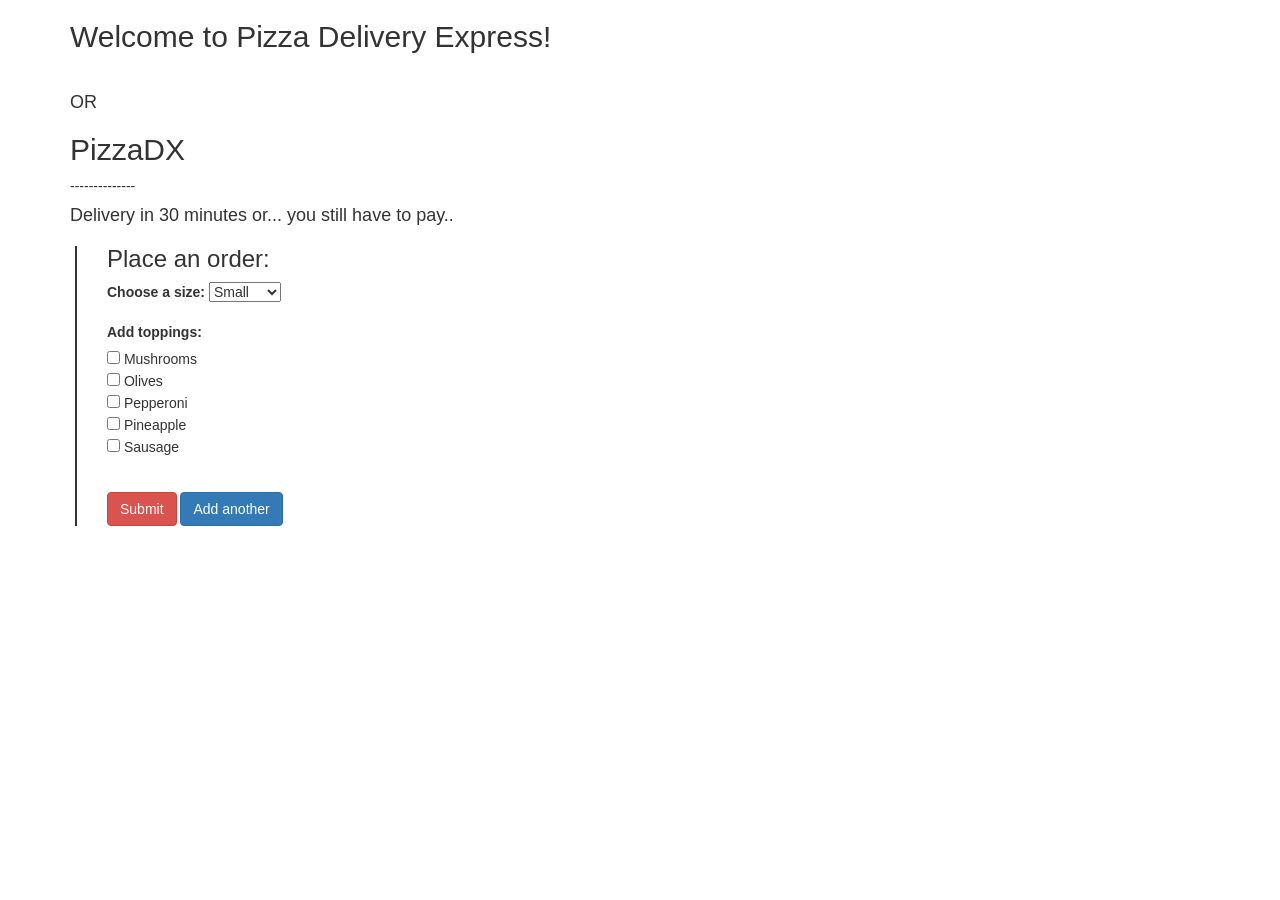
<file: index.html>
<!DOCTYPE html>
<html>
  <head>
    <link rel="stylesheet" href="https://maxcdn.bootstrapcdn.com/bootstrap/3.3.4/css/bootstrap.min.css">
    <link href="css/styles.css" rel="stylesheet" type="text/css">
    <script src="js/jquery-2.1.4.js"></script>
    <script src="js/scripts.js"></script>
    <title>Welcome to PizzaDX!</title>
  </head>
  <body>
    <div class="container">
      <div class="header">
        <h2>Welcome to Pizza Delivery Express!</h2>
        <br><h4>OR</h4>
        <h2>PizzaDX</h2>
        <p>--------------</p>
        <h4>Delivery in 30 minutes or... you still have to pay..</h4>
      </div>
      <div id="content">
      <div id="step-1">
        <h3>Place an order:</h3>
        <form id="pizza-form">
          <div id="order">
            <div class="new-pizza-form">
              <div class="form-group">
                <label for="pizza-size">Choose a size:</label>
                <select class="size" name="pizza-size" type="text">
                  <option value="Small">Small</option>
                  <option value="Medium">Medium</option>
                  <option value="Large">Large</option>
                  <option value="Sheet">Sheet</option>
                </select>
              </div>
              <div class="form-group">
                <fieldset id="form-toppings">
                  <label for="toppings">Add toppings:</label><br>
                  <input type="checkbox" name="toppings" value="mushrooms"> Mushrooms<br>
                  <input type="checkbox" name="toppings" value="olives"> Olives<br>
                  <input type="checkbox" name="toppings" value="pepperoni"> Pepperoni<br>
                  <input type="checkbox" name="toppings" value="pineapple"> Pineapple<br>
                  <input type="checkbox" name="toppings" value="sausage"> Sausage<br>
                </fieldset>
                <br>
              </div>
            </div>
          </div>
          <button type="submit" class="btn btn-danger">Submit</button>
          <span class="btn btn-primary" id="more-pizza">Add another</span>
        </form>
      </div>

      <div id="step-2">
        <h3 id="pizzas"></h3>
        <h4 id="cost"></h3>
      </div>
    </div>
    </div>
  </body>
</html>
</file>
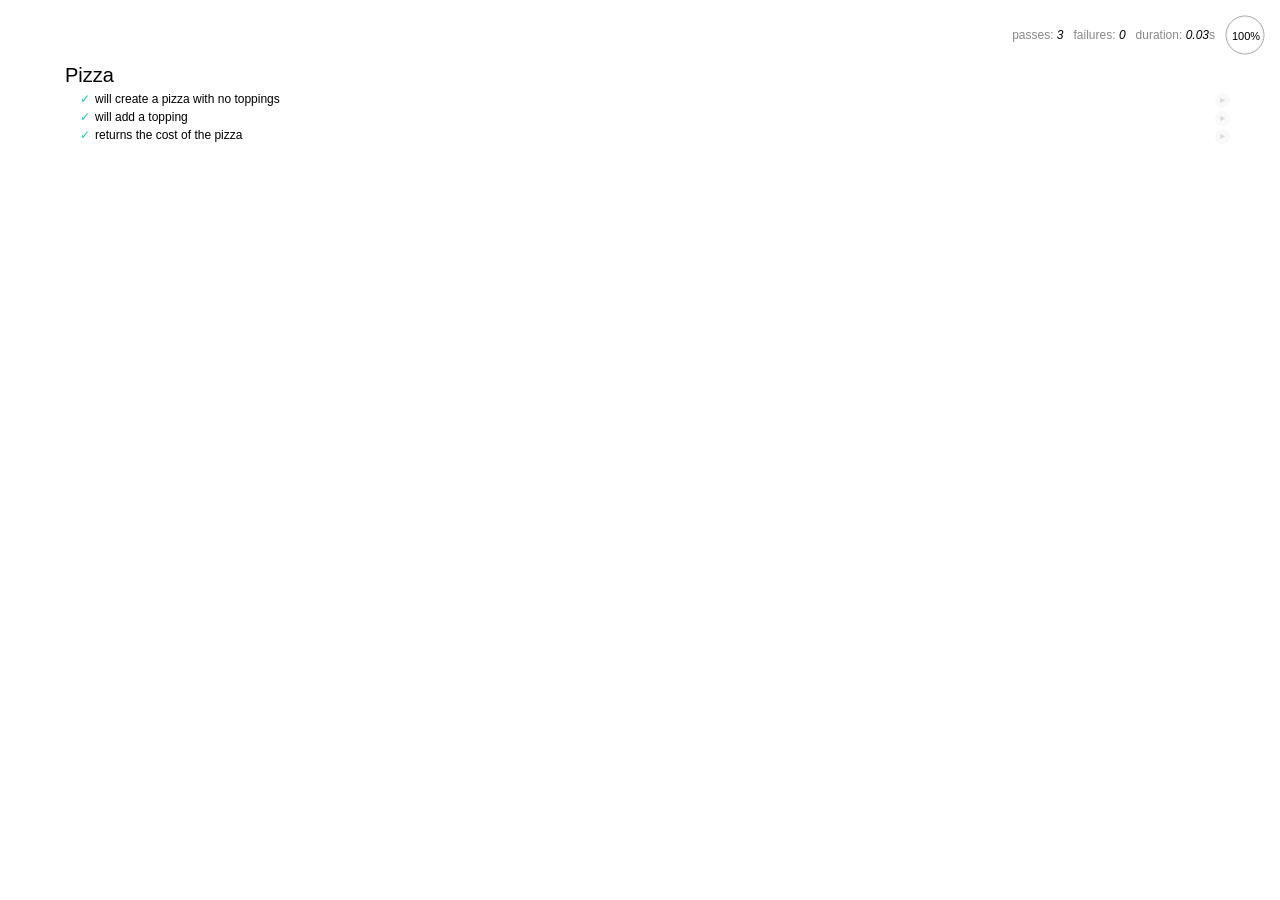
<file: spec/spec-runner.html>
<html>
  <head>
    <title>Mocha spec runner</title>
    <link rel="stylesheet" href="mocha.css">
  </head>
  <body>
    <div id="mocha"></div>
    <script src="../js/jquery-2.1.4.js"></script>
    <script src="../js/scripts.js"></script>
    <script src="mocha.js"></script>
    <script src="chai.js"></script>
    <script>mocha.setup('bdd');</script>
    <script src="specs.js"></script>
    <script>
      expect = chai.expect;
      mocha.checkLeaks();
      mocha.globals(['jQuery']);
      mocha.run();
    </script>
  </body>
</html>
</file>
<file: css/styles.css>
#content {
  margin: 5px;
  border-left: solid 2px;
  padding-left: 30px
}

#step-2 {
  display: none;
}
</file>
<file: spec/mocha.css>
@charset "utf-8";

body {
  margin:0;
}

#mocha {
  font: 20px/1.5 "Helvetica Neue", Helvetica, Arial, sans-serif;
  margin: 60px 50px;
}

#mocha ul,
#mocha li {
  margin: 0;
  padding: 0;
}

#mocha ul {
  list-style: none;
}

#mocha h1,
#mocha h2 {
  margin: 0;
}

#mocha h1 {
  margin-top: 15px;
  font-size: 1em;
  font-weight: 200;
}

#mocha h1 a {
  text-decoration: none;
  color: inherit;
}

#mocha h1 a:hover {
  text-decoration: underline;
}

#mocha .suite .suite h1 {
  margin-top: 0;
  font-size: .8em;
}

#mocha .hidden {
  display: none;
}

#mocha h2 {
  font-size: 12px;
  font-weight: normal;
  cursor: pointer;
}

#mocha .suite {
  margin-left: 15px;
}

#mocha .test {
  margin-left: 15px;
  overflow: hidden;
}

#mocha .test.pending:hover h2::after {
  content: '(pending)';
  font-family: arial, sans-serif;
}

#mocha .test.pass.medium .duration {
  background: #c09853;
}

#mocha .test.pass.slow .duration {
  background: #b94a48;
}

#mocha .test.pass::before {
  content: '✓';
  font-size: 12px;
  display: block;
  float: left;
  margin-right: 5px;
  color: #00d6b2;
}

#mocha .test.pass .duration {
  font-size: 9px;
  margin-left: 5px;
  padding: 2px 5px;
  color: #fff;
  -webkit-box-shadow: inset 0 1px 1px rgba(0,0,0,.2);
  -moz-box-shadow: inset 0 1px 1px rgba(0,0,0,.2);
  box-shadow: inset 0 1px 1px rgba(0,0,0,.2);
  -webkit-border-radius: 5px;
  -moz-border-radius: 5px;
  -ms-border-radius: 5px;
  -o-border-radius: 5px;
  border-radius: 5px;
}

#mocha .test.pass.fast .duration {
  display: none;
}

#mocha .test.pending {
  color: #0b97c4;
}

#mocha .test.pending::before {
  content: '◦';
  color: #0b97c4;
}

#mocha .test.fail {
  color: #c00;
}

#mocha .test.fail pre {
  color: black;
}

#mocha .test.fail::before {
  content: '✖';
  font-size: 12px;
  display: block;
  float: left;
  margin-right: 5px;
  color: #c00;
}

#mocha .test pre.error {
  color: #c00;
  max-height: 300px;
  overflow: auto;
}

/**
 * (1): approximate for browsers not supporting calc
 * (2): 42 = 2*15 + 2*10 + 2*1 (padding + margin + border)
 *      ^^ seriously
 */
#mocha .test pre {
  display: block;
  float: left;
  clear: left;
  font: 12px/1.5 monaco, monospace;
  margin: 5px;
  padding: 15px;
  border: 1px solid #eee;
  max-width: 85%; /*(1)*/
  max-width: calc(100% - 42px); /*(2)*/
  word-wrap: break-word;
  border-bottom-color: #ddd;
  -webkit-border-radius: 3px;
  -webkit-box-shadow: 0 1px 3px #eee;
  -moz-border-radius: 3px;
  -moz-box-shadow: 0 1px 3px #eee;
  border-radius: 3px;
}

#mocha .test h2 {
  position: relative;
}

#mocha .test a.replay {
  position: absolute;
  top: 3px;
  right: 0;
  text-decoration: none;
  vertical-align: middle;
  display: block;
  width: 15px;
  height: 15px;
  line-height: 15px;
  text-align: center;
  background: #eee;
  font-size: 15px;
  -moz-border-radius: 15px;
  border-radius: 15px;
  -webkit-transition: opacity 200ms;
  -moz-transition: opacity 200ms;
  transition: opacity 200ms;
  opacity: 0.3;
  color: #888;
}

#mocha .test:hover a.replay {
  opacity: 1;
}

#mocha-report.pass .test.fail {
  display: none;
}

#mocha-report.fail .test.pass {
  display: none;
}

#mocha-report.pending .test.pass,
#mocha-report.pending .test.fail {
  display: none;
}
#mocha-report.pending .test.pass.pending {
  display: block;
}

#mocha-error {
  color: #c00;
  font-size: 1.5em;
  font-weight: 100;
  letter-spacing: 1px;
}

#mocha-stats {
  position: fixed;
  top: 15px;
  right: 10px;
  font-size: 12px;
  margin: 0;
  color: #888;
  z-index: 1;
}

#mocha-stats .progress {
  float: right;
  padding-top: 0;
}

#mocha-stats em {
  color: black;
}

#mocha-stats a {
  text-decoration: none;
  color: inherit;
}

#mocha-stats a:hover {
  border-bottom: 1px solid #eee;
}

#mocha-stats li {
  display: inline-block;
  margin: 0 5px;
  list-style: none;
  padding-top: 11px;
}

#mocha-stats canvas {
  width: 40px;
  height: 40px;
}

#mocha code .comment { color: #ddd; }
#mocha code .init { color: #2f6fad; }
#mocha code .string { color: #5890ad; }
#mocha code .keyword { color: #8a6343; }
#mocha code .number { color: #2f6fad; }

@media screen and (max-device-width: 480px) {
  #mocha {
    margin: 60px 0px;
  }

  #mocha #stats {
    position: absolute;
  }
}
</file>
